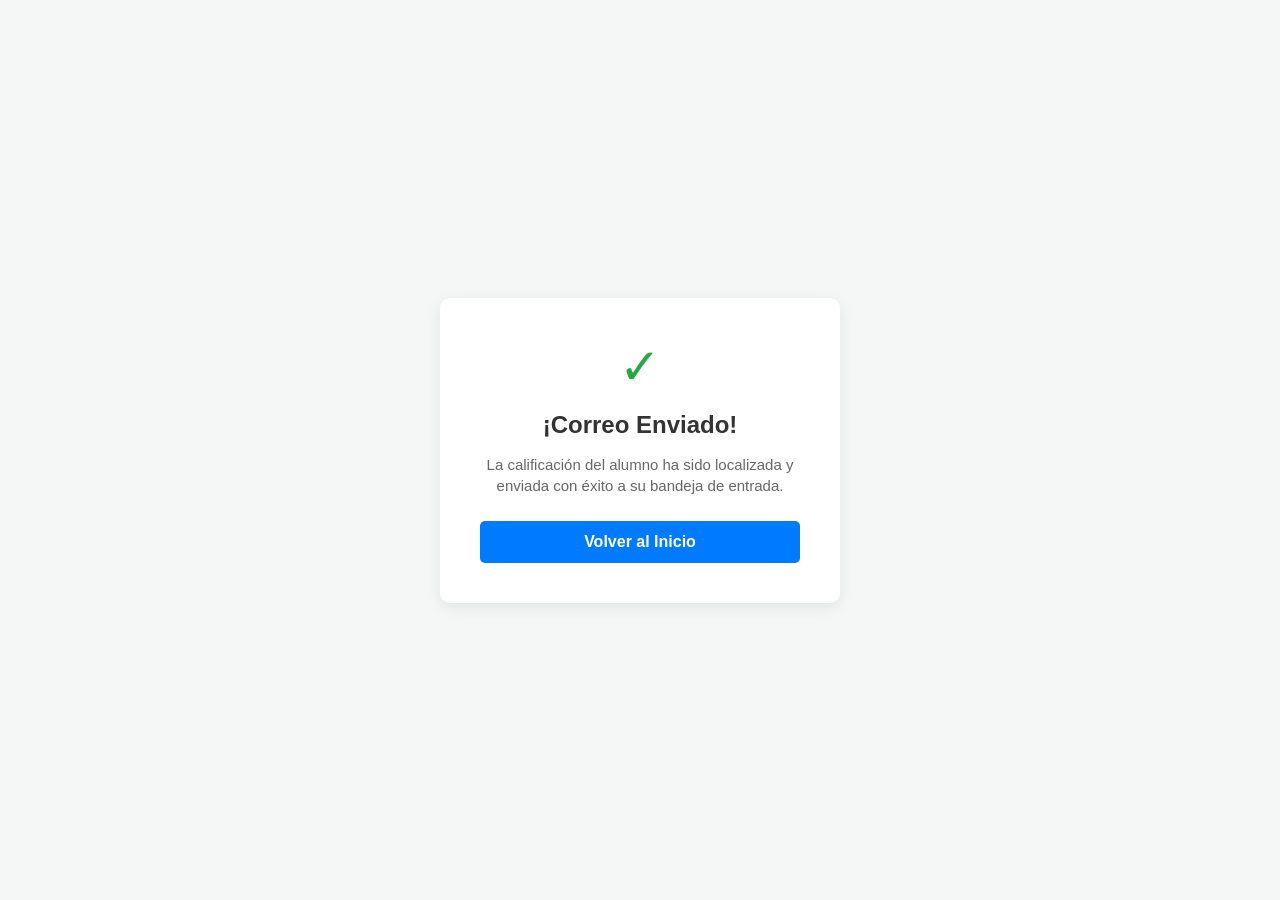
<file: P3/exito.html>
<!DOCTYPE html>
<html lang="es">
<head>
    <meta charset="UTF-8">
    <meta name="viewport" content="width=device-width, initial-scale=1.0">
    <title>Envío Exitoso</title>
    <style>
        body { font-family: Arial, sans-serif; background-color: #f4f7f6; display: flex; justify-content: center; align-items: center; height: 100vh; margin: 0; }
        .card { background: white; padding: 40px; border-radius: 10px; box-shadow: 0px 4px 15px rgba(0,0,0,0.08); text-align: center; max-width: 400px; width: 100%; box-sizing: border-box; }
        .icon { font-size: 50px; color: #28a745; margin-bottom: 15px; }
        h2 { color: #333; margin-top: 0; margin-bottom: 10px; font-size: 24px; }
        p { color: #666; font-size: 15px; margin-bottom: 25px; line-height: 1.4; }
        .btn-volver { display: block; padding: 12px; background-color: #007bff; color: white; text-decoration: none; border-radius: 5px; font-size: 16px; font-weight: bold; transition: background 0.2s; }
        .btn-volver:hover { background-color: #0056b3; }
    </style>
</head>
<body>

<div class="card">
    <div class="icon">✓</div>
    <h2>¡Correo Enviado!</h2>
    <p>La calificación del alumno ha sido localizada y enviada con éxito a su bandeja de entrada.</p>
    <a href="/" class="btn-volver">Volver al Inicio</a>
</div>

</body>
</html>
</file>
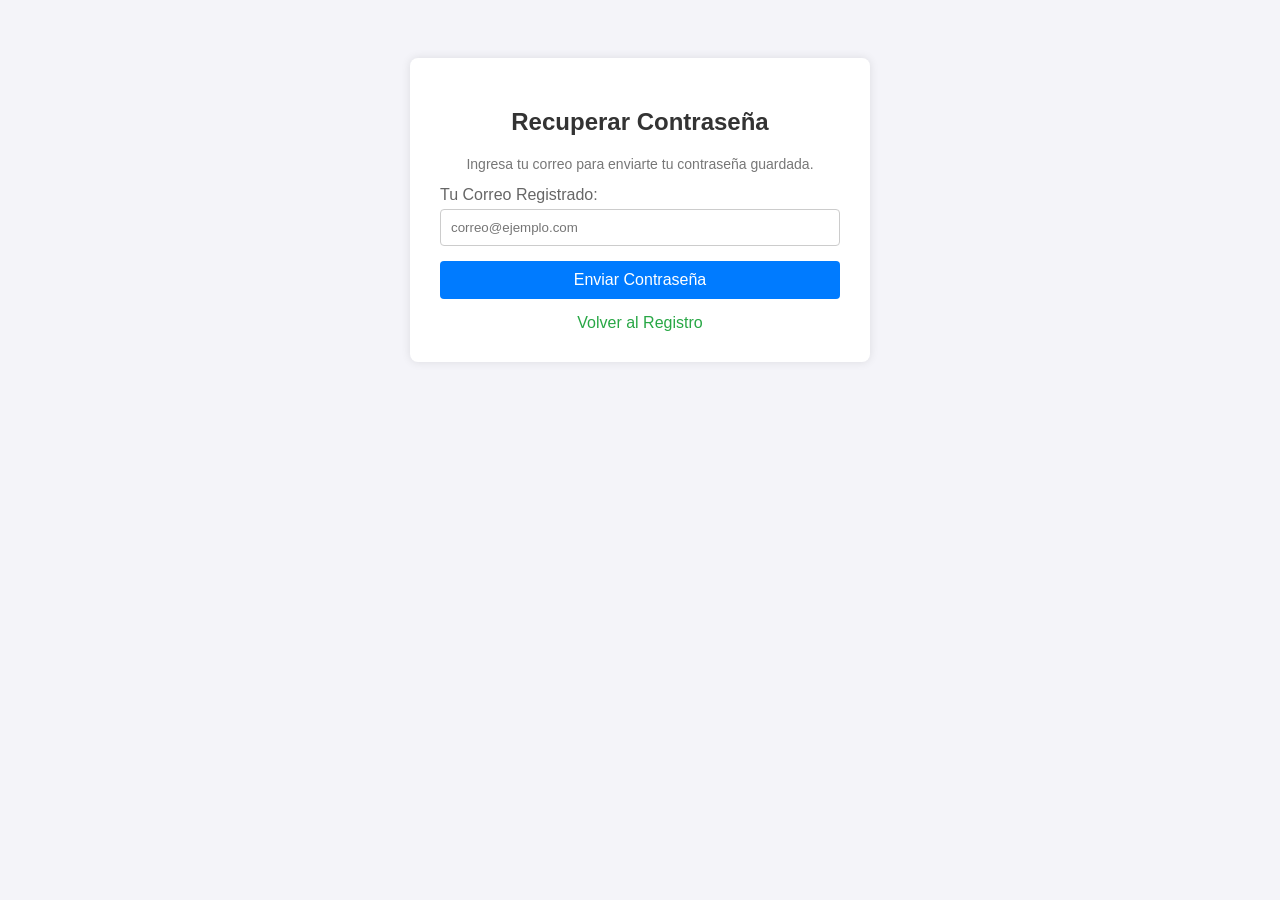
<file: P3/forget.html>
<!DOCTYPE html>
<html lang="es">
<head>
    <meta charset="UTF-8">
    <meta name="viewport" content="width=device-width, initial-scale=1.0">
    <title>Recuperar Contraseña</title>
    <style>
        body { font-family: Arial, sans-serif; background-color: #f4f4f9; padding: 50px; }
        .container { max-width: 400px; background: white; padding: 30px; border-radius: 8px; box-shadow: 0px 0px 10px rgba(0,0,0,0.1); margin: 0 auto; }
        h2 { text-align: center; color: #333; }
        .form-group { margin-bottom: 15px; }
        label { display: block; margin-bottom: 5px; color: #666; }
        input { width: 100%; padding: 10px; border: 1px solid #ccc; border-radius: 4px; box-sizing: border-box; }
        button { width: 100%; padding: 10px; background-color: #007bff; color: white; border: none; border-radius: 4px; font-size: 16px; cursor: pointer; }
        button:hover { background-color: #0069d9; }
        .link { text-align: center; margin-top: 15px; display: block; color: #28a745; text-decoration: none; }
    </style>
</head>
<body>

<div class="container">
    <h2>Recuperar Contraseña</h2>
    <p style="color:#777; font-size:14px; text-align:center;">Ingresa tu correo para enviarte tu contraseña guardada.</p>
    
    <form action="/forget" method="POST">
        <div class="form-group">
            <label for="correo">Tu Correo Registrado:</label>
            <input type="email" id="correo" name="correo" placeholder="correo@ejemplo.com" required>
        </div>
        <button type="submit">Enviar Contraseña</button>
    </form>
    
    <a href="/register" class="link">Volver al Registro</a>
</div>

</body>
</html>
</file>
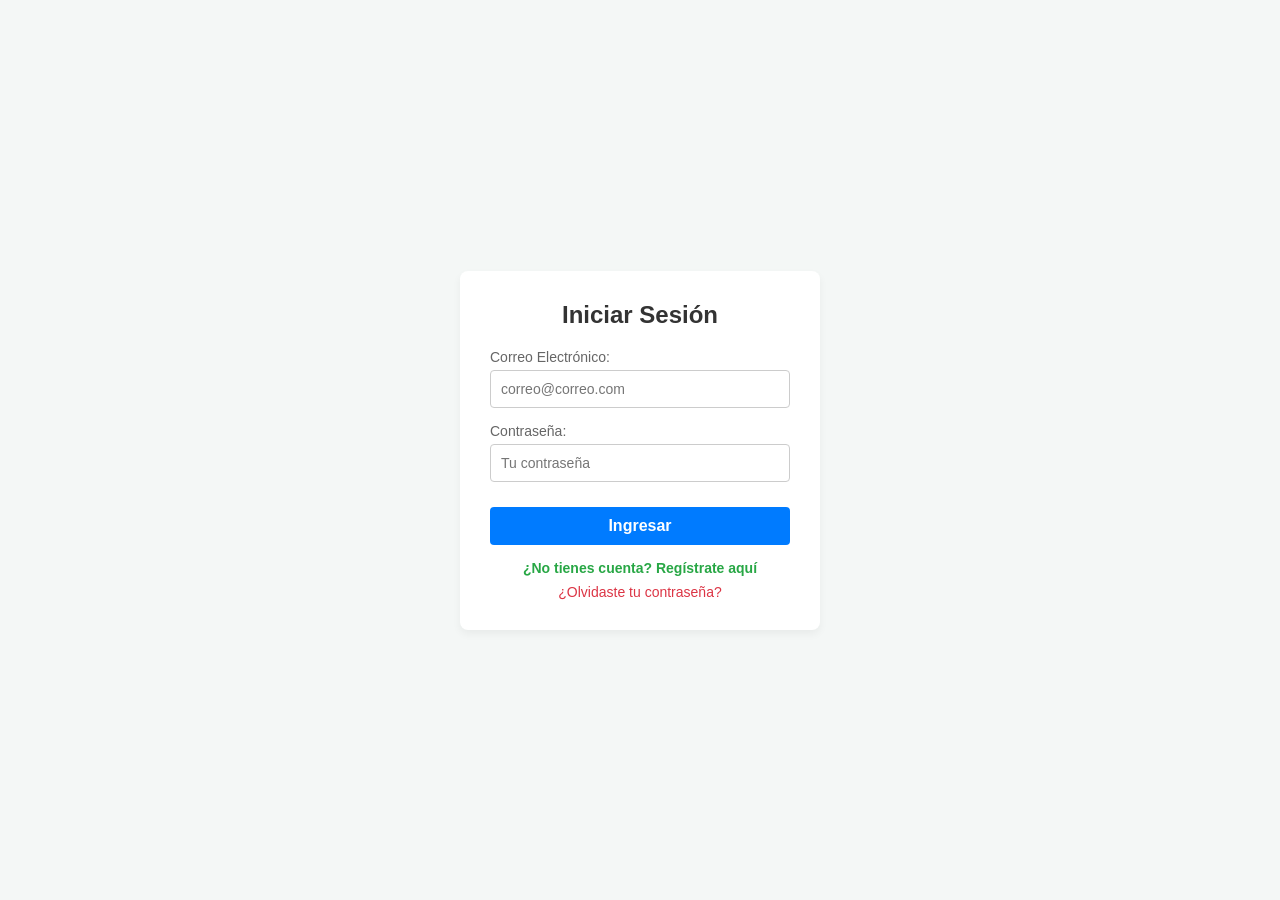
<file: P3/login.html>
<!DOCTYPE html>
<html lang="es">
<head>
    <meta charset="UTF-8">
    <meta name="viewport" content="width=device-width, initial-scale=1.0">
    <title>Iniciar Sesión</title>
    <style>
        body { font-family: Arial, sans-serif; background-color: #f4f7f6; display: flex; justify-content: center; align-items: center; height: 100vh; margin: 0; }
        .login-container { background: white; padding: 30px; border-radius: 8px; box-shadow: 0 4px 8px rgba(0,0,0,0.05); max-width: 360px; width: 100%; box-sizing: border-box; }
        h2 { text-align: center; color: #333; margin-top: 0; margin-bottom: 20px; }
        .form-group { margin-bottom: 15px; display: flex; flex-direction: column; }
        label { font-size: 14px; color: #666; margin-bottom: 5px; }
        input { padding: 10px; border: 1px solid #ccc; border-radius: 4px; font-size: 14px; width: 100%; box-sizing: border-box; }
        .btn-login { width: 100%; padding: 10px; background-color: #007bff; color: white; border: none; border-radius: 4px; font-size: 16px; cursor: pointer; font-weight: bold; margin-top: 10px; }
        .btn-login:hover { background-color: #0056b3; }
        
        /* Contenedor para los enlaces de abajo */
        .links-container { text-align: center; margin-top: 15px; font-size: 14px; }
        .link-register { color: #28a745; text-decoration: none; font-weight: bold; display: block; margin-bottom: 8px; }
        .link-register:hover { text-decoration: underline; }
        .link-forget { color: #dc3545; text-decoration: none; display: block; }
        .link-forget:hover { text-decoration: underline; }
    </style>
</head>
<body>

<div class="login-container">
    <h2>Iniciar Sesión</h2>
    <form action="/login" method="POST">
        <div class="form-group">
            <label>Correo Electrónico:</label>
            <input type="email" name="correo" placeholder="correo@correo.com" required>
        </div>
        <div class="form-group">
            <label>Contraseña:</label>
            <input type="password" name="contrasena" placeholder="Tu contraseña" required>
        </div>
        <button type="submit" class="btn-login">Ingresar</button>
    </form>
    
    <div class="links-container">
        <a href="/register" class="link-register">¿No tienes cuenta? Regístrate aquí</a>
        
        <a href="/forget" class="link-forget">¿Olvidaste tu contraseña?</a>
    </div>
</div>

</body>
</html>
</file>
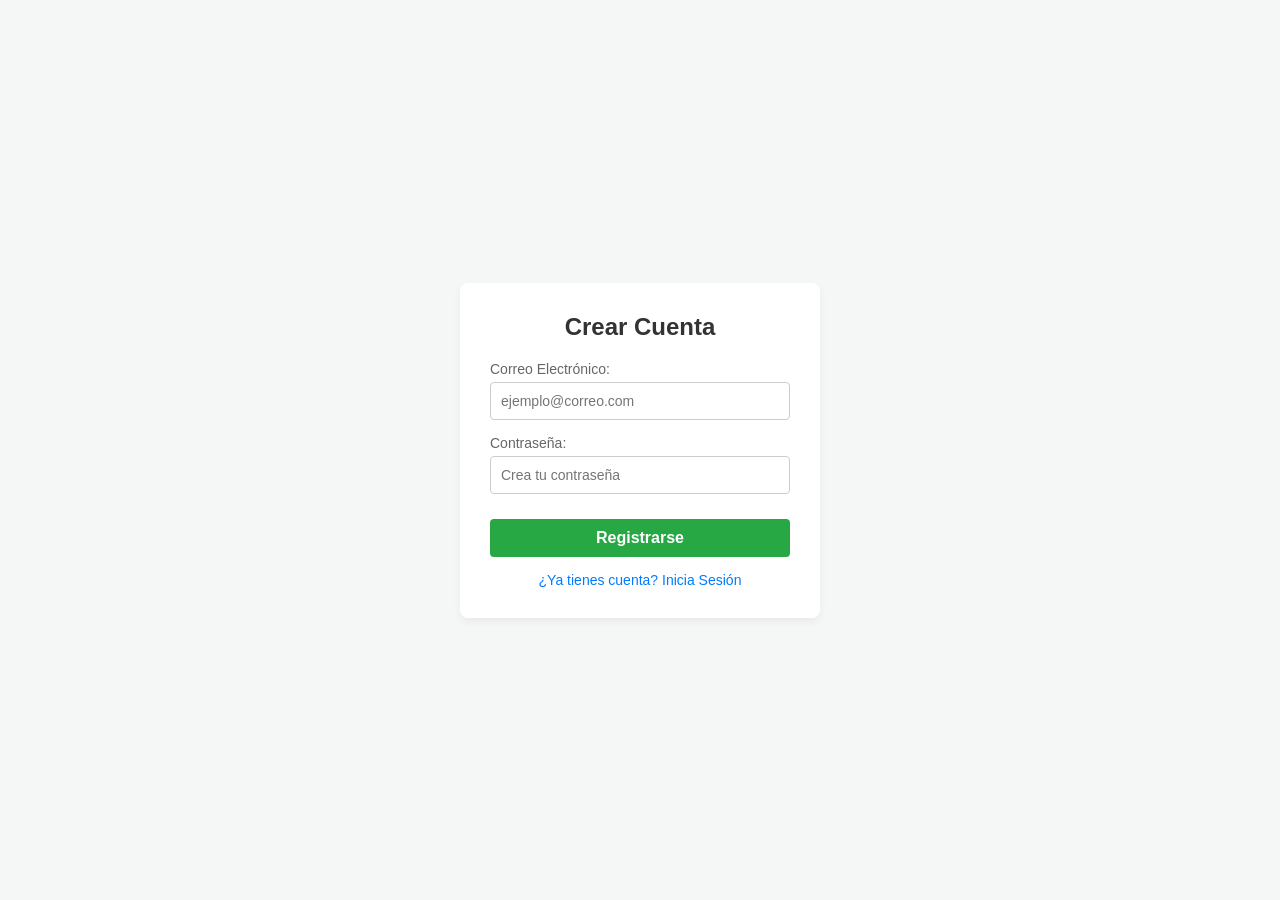
<file: P3/register.html>
<!DOCTYPE html>
<html lang="es">
<head>
    <meta charset="UTF-8">
    <meta name="viewport" content="width=device-width, initial-scale=1.0">
    <title>Registro de Usuarios</title>
    <style>
        body { font-family: Arial, sans-serif; background-color: #f4f7f6; display: flex; justify-content: center; align-items: center; height: 100vh; margin: 0; }
        .register-container { background: white; padding: 30px; border-radius: 8px; box-shadow: 0 4px 8px rgba(0,0,0,0.05); max-width: 360px; width: 100%; box-sizing: border-box; }
        h2 { text-align: center; color: #333; margin-top: 0; margin-bottom: 20px; }
        .form-group { margin-bottom: 15px; display: flex; flex-direction: column; }
        label { font-size: 14px; color: #666; margin-bottom: 5px; }
        input { padding: 10px; border: 1px solid #ccc; border-radius: 4px; font-size: 14px; width: 100%; box-sizing: border-box; }
        .btn-register { width: 100%; padding: 10px; background-color: #28a745; color: white; border: none; border-radius: 4px; font-size: 16px; cursor: pointer; font-weight: bold; margin-top: 10px; }
        .btn-register:hover { background-color: #218838; }
        .link-login { text-align: center; margin-top: 15px; display: block; color: #007bff; text-decoration: none; font-size: 14px; }
        .link-login:hover { text-decoration: underline; }
    </style>
</head>
<body>

<div class="register-container">
    <h2>Crear Cuenta</h2>
    <form action="/register" method="POST">
        <div class="form-group">
            <label>Correo Electrónico:</label>
            <input type="email" name="correo" placeholder="ejemplo@correo.com" required>
        </div>
        <div class="form-group">
            <label>Contraseña:</label>
            <input type="password" name="contrasena" placeholder="Crea tu contraseña" required>
        </div>
        <button type="submit" class="btn-register">Registrarse</button>
    </form>
    <a href="/login" class="link-login">¿Ya tienes cuenta? Inicia Sesión</a>
</div>

</body>
</html>
</file>
